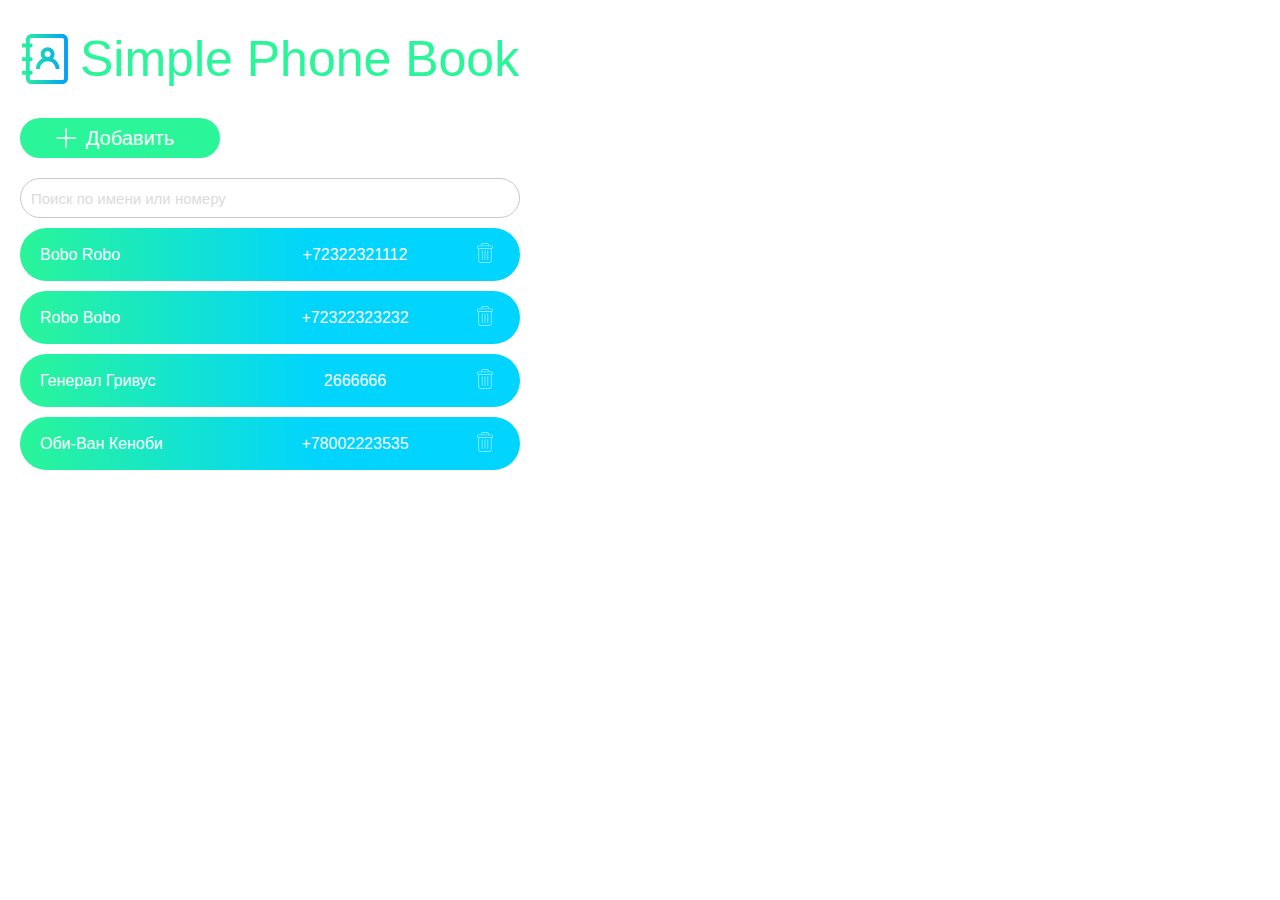
<file: index.html>
<!doctype html><html lang="en"><head><link rel="icon" type="image/svg" href="../src/assets/svg/book.svg"><meta charset="utf-8"><meta name="viewport" content="width=device-width"><title>Simple Phone Book</title><link rel="shortcut icon" href="/assets/favicon.ico"><link rel="icon" type="image/png" sizes="16x16" href="/assets/favicon-16x16.png"><link rel="icon" type="image/png" sizes="32x32" href="/assets/favicon-32x32.png"><link rel="icon" type="image/png" sizes="48x48" href="/assets/favicon-48x48.png"><link rel="manifest" href="/assets/manifest.json"><meta name="mobile-web-app-capable" content="yes"><meta name="theme-color" content="#fff"><meta name="application-name" content="phone-book"><link rel="apple-touch-icon" sizes="57x57" href="/assets/apple-touch-icon-57x57.png"><link rel="apple-touch-icon" sizes="60x60" href="/assets/apple-touch-icon-60x60.png"><link rel="apple-touch-icon" sizes="72x72" href="/assets/apple-touch-icon-72x72.png"><link rel="apple-touch-icon" sizes="76x76" href="/assets/apple-touch-icon-76x76.png"><link rel="apple-touch-icon" sizes="114x114" href="/assets/apple-touch-icon-114x114.png"><link rel="apple-touch-icon" sizes="120x120" href="/assets/apple-touch-icon-120x120.png"><link rel="apple-touch-icon" sizes="144x144" href="/assets/apple-touch-icon-144x144.png"><link rel="apple-touch-icon" sizes="152x152" href="/assets/apple-touch-icon-152x152.png"><link rel="apple-touch-icon" sizes="167x167" href="/assets/apple-touch-icon-167x167.png"><link rel="apple-touch-icon" sizes="180x180" href="/assets/apple-touch-icon-180x180.png"><link rel="apple-touch-icon" sizes="1024x1024" href="/assets/apple-touch-icon-1024x1024.png"><meta name="apple-mobile-web-app-capable" content="yes"><meta name="apple-mobile-web-app-status-bar-style" content="black-translucent"><meta name="apple-mobile-web-app-title" content="phone-book"><link rel="apple-touch-startup-image" media="(device-width: 320px) and (device-height: 568px) and (-webkit-device-pixel-ratio: 2) and (orientation: portrait)" href="/assets/apple-touch-startup-image-640x1136.png"><link rel="apple-touch-startup-image" media="(device-width: 375px) and (device-height: 667px) and (-webkit-device-pixel-ratio: 2) and (orientation: portrait)" href="/assets/apple-touch-startup-image-750x1334.png"><link rel="apple-touch-startup-image" media="(device-width: 414px) and (device-height: 896px) and (-webkit-device-pixel-ratio: 2) and (orientation: portrait)" href="/assets/apple-touch-startup-image-828x1792.png"><link rel="apple-touch-startup-image" media="(device-width: 375px) and (device-height: 812px) and (-webkit-device-pixel-ratio: 3) and (orientation: portrait)" href="/assets/apple-touch-startup-image-1125x2436.png"><link rel="apple-touch-startup-image" media="(device-width: 414px) and (device-height: 736px) and (-webkit-device-pixel-ratio: 3) and (orientation: portrait)" href="/assets/apple-touch-startup-image-1242x2208.png"><link rel="apple-touch-startup-image" media="(device-width: 414px) and (device-height: 896px) and (-webkit-device-pixel-ratio: 3) and (orientation: portrait)" href="/assets/apple-touch-startup-image-1242x2688.png"><link rel="apple-touch-startup-image" media="(device-width: 768px) and (device-height: 1024px) and (-webkit-device-pixel-ratio: 2) and (orientation: portrait)" href="/assets/apple-touch-startup-image-1536x2048.png"><link rel="apple-touch-startup-image" media="(device-width: 834px) and (device-height: 1112px) and (-webkit-device-pixel-ratio: 2) and (orientation: portrait)" href="/assets/apple-touch-startup-image-1668x2224.png"><link rel="apple-touch-startup-image" media="(device-width: 834px) and (device-height: 1194px) and (-webkit-device-pixel-ratio: 2) and (orientation: portrait)" href="/assets/apple-touch-startup-image-1668x2388.png"><link rel="apple-touch-startup-image" media="(device-width: 1024px) and (device-height: 1366px) and (-webkit-device-pixel-ratio: 2) and (orientation: portrait)" href="/assets/apple-touch-startup-image-2048x2732.png"><link rel="apple-touch-startup-image" media="(device-width: 810px) and (device-height: 1080px) and (-webkit-device-pixel-ratio: 2) and (orientation: portrait)" href="/assets/apple-touch-startup-image-1620x2160.png"><link rel="apple-touch-startup-image" media="(device-width: 320px) and (device-height: 568px) and (-webkit-device-pixel-ratio: 2) and (orientation: landscape)" href="/assets/apple-touch-startup-image-1136x640.png"><link rel="apple-touch-startup-image" media="(device-width: 375px) and (device-height: 667px) and (-webkit-device-pixel-ratio: 2) and (orientation: landscape)" href="/assets/apple-touch-startup-image-1334x750.png"><link rel="apple-touch-startup-image" media="(device-width: 414px) and (device-height: 896px) and (-webkit-device-pixel-ratio: 2) and (orientation: landscape)" href="/assets/apple-touch-startup-image-1792x828.png"><link rel="apple-touch-startup-image" media="(device-width: 375px) and (device-height: 812px) and (-webkit-device-pixel-ratio: 3) and (orientation: landscape)" href="/assets/apple-touch-startup-image-2436x1125.png"><link rel="apple-touch-startup-image" media="(device-width: 414px) and (device-height: 736px) and (-webkit-device-pixel-ratio: 3) and (orientation: landscape)" href="/assets/apple-touch-startup-image-2208x1242.png"><link rel="apple-touch-startup-image" media="(device-width: 414px) and (device-height: 896px) and (-webkit-device-pixel-ratio: 3) and (orientation: landscape)" href="/assets/apple-touch-startup-image-2688x1242.png"><link rel="apple-touch-startup-image" media="(device-width: 768px) and (device-height: 1024px) and (-webkit-device-pixel-ratio: 2) and (orientation: landscape)" href="/assets/apple-touch-startup-image-2048x1536.png"><link rel="apple-touch-startup-image" media="(device-width: 834px) and (device-height: 1112px) and (-webkit-device-pixel-ratio: 2) and (orientation: landscape)" href="/assets/apple-touch-startup-image-2224x1668.png"><link rel="apple-touch-startup-image" media="(device-width: 834px) and (device-height: 1194px) and (-webkit-device-pixel-ratio: 2) and (orientation: landscape)" href="/assets/apple-touch-startup-image-2388x1668.png"><link rel="apple-touch-startup-image" media="(device-width: 1024px) and (device-height: 1366px) and (-webkit-device-pixel-ratio: 2) and (orientation: landscape)" href="/assets/apple-touch-startup-image-2732x2048.png"><link rel="apple-touch-startup-image" media="(device-width: 810px) and (device-height: 1080px) and (-webkit-device-pixel-ratio: 2) and (orientation: landscape)" href="/assets/apple-touch-startup-image-2160x1620.png"><link rel="icon" type="image/png" sizes="228x228" href="/assets/coast-228x228.png"><meta name="msapplication-TileColor" content="#fff"><meta name="msapplication-TileImage" content="/assets/mstile-144x144.png"><meta name="msapplication-config" content="/assets/browserconfig.xml"><link rel="yandex-tableau-widget" href="/assets/yandex-browser-manifest.json"></head><body><div id="root"></div><script src="bundle.min.js"></script></body></html>
</file>
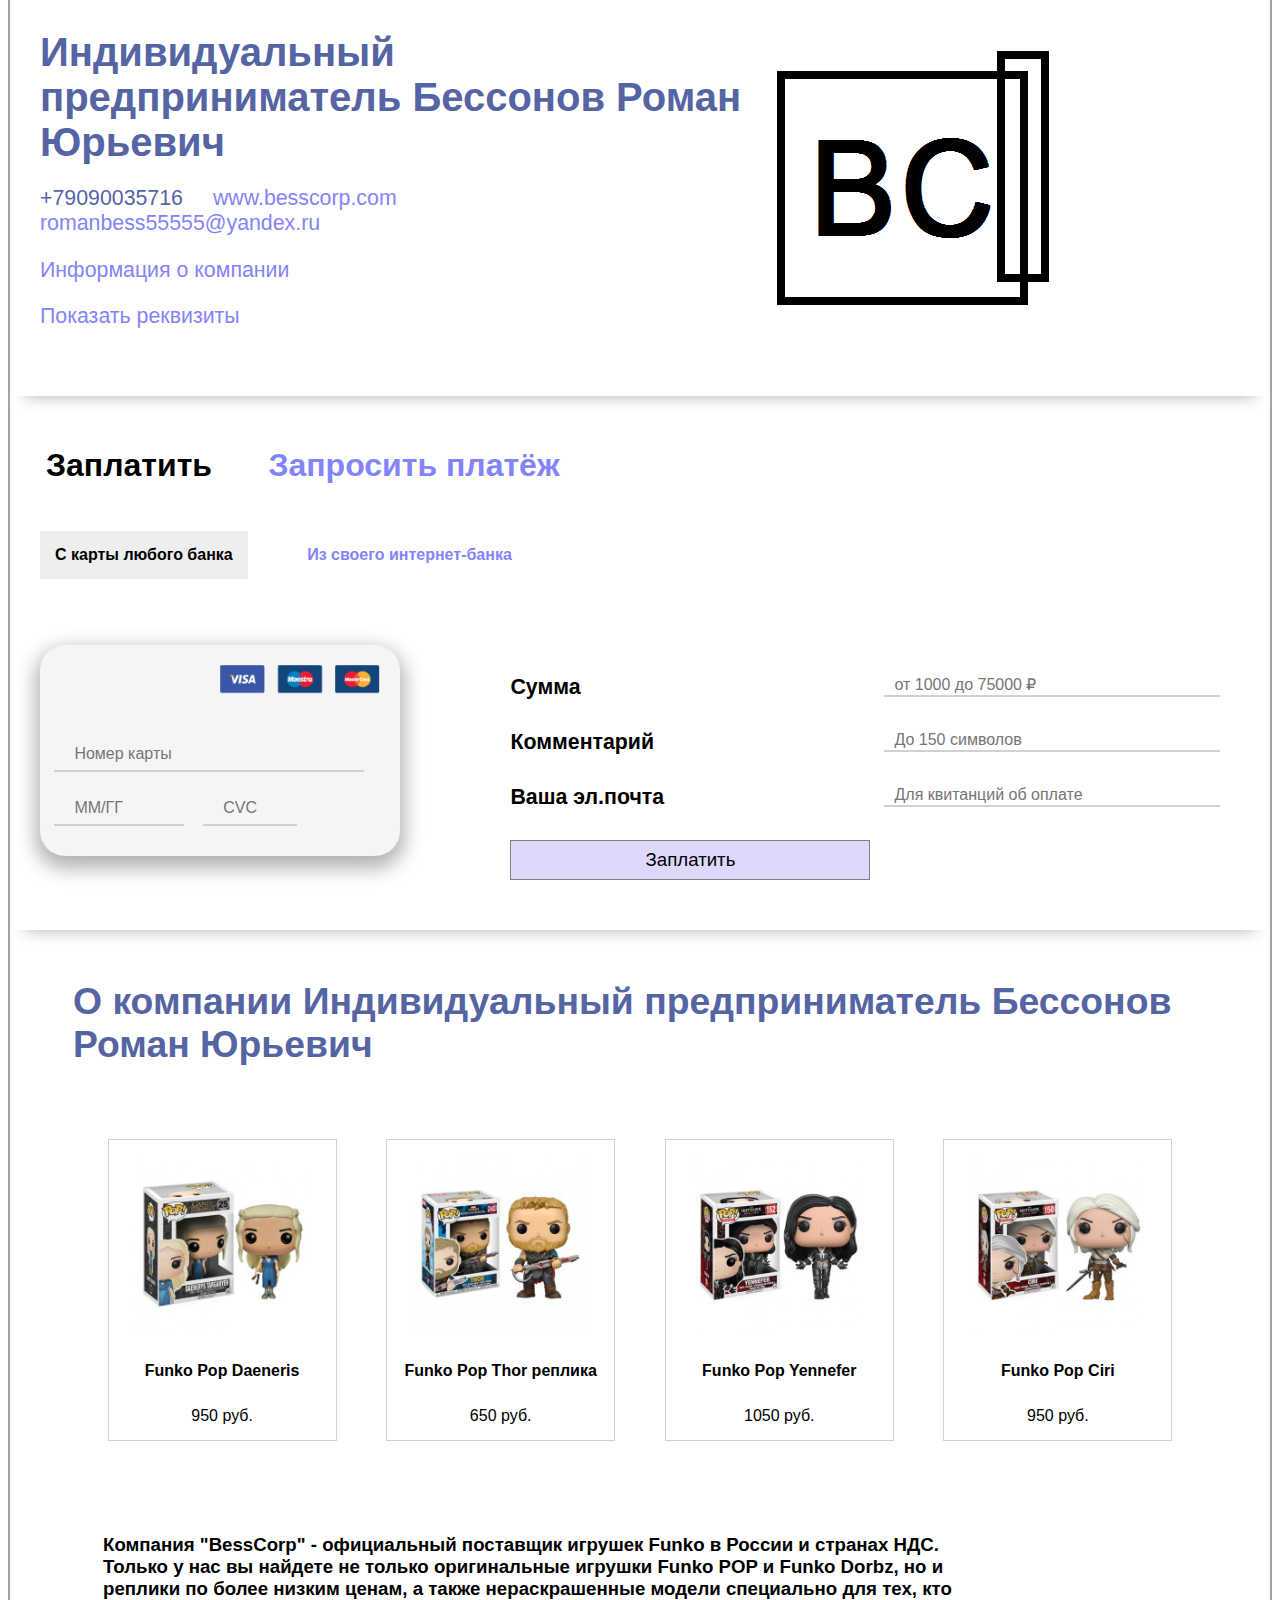
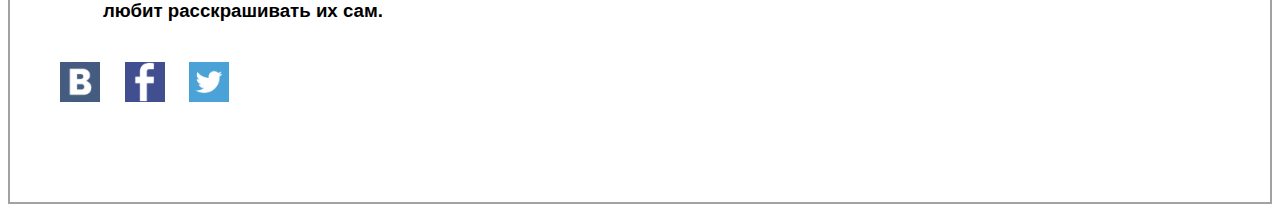
<file: SPA.html>
<!DOCTYPE HTML>
<html>
<head>
    <meta charset="utf-8">
    <title>BessCorpBank</title>
    <meta name="viewport" content="width=device-width,initial-scale=1.0, maximum-scale=1, minimum-scale=1, user-scalable=no" />
    <link rel="stylesheet" type="text/css" href="bcb_style.css">
</head>
<body onload="init()">
    <div class="NativeBlock">
        <div id="ClientBlock">
            <div id="TextInfo">
                <div id="ClientName">Индивидуальный предприниматель Бессонов Роман Юрьевич</div> 
                <div id="ClientContactes">
                    <p><span class="Contactes">+79090035716</span><span  class="Contactes"><a href="">www.besscorp.com</a></span><span  class="Contactes"><a href="">romanbess55555@yandex.ru</a></span></p>
                    <p><a href="">Информация о компании</a></p>
                    <p><a href="">Показать реквизиты</a></p>
                </div> 
            </div>
            <figure id="Icon"><img src='imgs/icon.png'></figure>            
        </div> 
        <div id="OperationBlock">
            <div id="Action_1">
                <button class="ActionButtons1">Заплатить</button>
                <button class="ActionButtons2" onclick="page_3(event)">Запросить платёж</button>
                <p>
                        <button class="ActionButtons3">С карты любого банка</button>
                        <button class="ActionButtons4" onclick="page_2(event)">Из своего интернет-банка</button>
                </p>
                <div class="PayCard">
                    <div class="CardTypes"><img src='imgs/cardTypes.png'></div>
                    <input id="CardNumber" name="CardNumber" type="text" placeholder="Номер карты" maxlength="16">
                    <input id="Date" name="Date" type="text" placeholder="ММ/ГГ" maxlength="5">
                    <input id="CVC" name="CVC" type="text" placeholder="CVC" maxlength="3">
                </div>
                <div class="PayForm1">
                    <div class="InpForm">
                        <div class="InpInfo">Сумма</div>
                        <input class="Inp" name="InpComment" type="text" placeholder="от 1000 до 75000 ₽" maxlength="5">
                    </div>
                    <div class="InpForm">
                        <div class="InpInfo">Комментарий</div>
                        <input class="Inp" name="InpComment" type="text" placeholder="До 150 символов" maxlength="150">
                    </div>
                    <div class="InpForm">
                        <div class="InpInfo">Ваша эл.почта</div>
                        <input class="Inp" name="InpComment" type="text" placeholder="Для квитанций об оплате" maxlength="50">
                    </div>
                    <button>Заплатить</button>
                </div>
            </div>
            <div id="Action_2">
                <button class="ActionButtons1">Заплатить</button>
                <button class="ActionButtons2" onclick="page_3(event)">Запросить платёж</button>
                <p>
                        <button class="ActionButtons4"  onclick="page_1(event)">С карты любого банка</button>
                        <button class="ActionButtons3">Из своего интернет-банка</button>
                </p>
                <div class="PayDescr">
                    Сформируйте платёжку и загрузите её в свой банк для подписи
                </div>
                <div class="PayForm2">
                    <div class="InpForm">
                        <div class="InpInfo2">От кого</div>
                        <input class="Inp2" name="InpComment" type="text" placeholder="ИНН или название плательщика" maxlength="50">
                    </div>
                    <div class="InpForm">
                        <div class="InpInfo2">БИК</div>
                        <input class="Inp2" name="InpComment" type="text" placeholder="" maxlength="50">
                    </div>
                    <div class="InpForm">
                        <div class="InpInfo2">Номер счёта</div>
                        <input class="Inp2" name="InpComment" type="text" placeholder="Назначение платежа" maxlength="50">
                    </div>
                    <div class="InpForm">
                        <div class="InpInfo2">За что</div>
                        <input class="Inp2" id="NDSValue1" name="InpComment" type="text" placeholder="" disabled>
                    </div>
                    <div class="InpForm">
                        <div class="InpInfo2">НДС</div>
                        <div class="NDSVariation">
                            <button class="NDS" onclick="set_nds('НДС 18%', '1')">НДС 18%</button>
                            <button class="NDS" onclick="set_nds('НДС 10%', '1')">НДС 10%</button>
                            <button class="NDS" onclick="set_nds('Без НДС', '1')">Без НДС</button>
                        </div>
                    </div>
                    <div class="InpForm">
                        <div class="InpInfo2">Сумма</div>
                        <input class="Inp2" name="InpComment" type="text" placeholder="" maxlength="50">
                    </div>
                    
                </div>
                <button class="MakeForm">Получить файл для интернет-банка</button>
                <button class="FormRemove">Очистить форму</button>
            </div>
            <div id="Action_3">
                <button class="ActionButtons2" onclick="page_1(event)">Заплатить</button>
                <button class="ActionButtons1">Запросить платёж</button>
                <div class="PayDescr">
                    Создайте платёжку, а Индивидуальный предприниматель Бессонов Роман Юрьевич подпишет её у себя в интернет-банке
                </div>
                <div class="PayForm2">
                    <div class="InpForm">
                        <div class="InpInfo2">ИНН получателя</div>
                        <input class="Inp2" name="InpComment" type="text" placeholder="ИНН или название получателя" maxlength="50">
                    </div>
                    <div class="InpForm">
                        <div class="InpInfo2">БИК</div>
                        <input class="Inp2" name="InpComment" type="text" placeholder="" maxlength="50">
                    </div>
                    <div class="InpForm">
                        <div class="InpInfo2">Номер счёта</div>
                        <input class="Inp2" name="InpComment" type="text" placeholder="Назначение платежа" maxlength="50">
                    </div>
                    <div class="InpForm">
                        <div class="InpInfo2">За что</div>
                        <input class="Inp2" id="NDSValue2" name="InpComment" type="text" placeholder="" disabled>
                    </div>
                    <div class="InpForm">
                        <div class="InpInfo2">НДС</div>
                        <div class="NDSVariation">
                            <button class="NDS" onclick="set_nds('НДС 18%', '2')">НДС 18%</button>
                            <button class="NDS" onclick="set_nds('НДС 10%', '2')">НДС 10%</button>
                            <button class="NDS" onclick="set_nds('Без НДС', '2')">Без НДС</button>
                        </div>
                    </div>
                    <div class="InpForm">
                        <div class="InpInfo2">Сколько</div>
                        <input class="Inp2" name="InpComment" type="text" placeholder="" maxlength="50">
                    </div>
                    <div class="InpForm">
                        <div class="InpInfo2">Телефон</div>
                        <input class="Inp2" name="InpComment" type="text" placeholder="+7**********" maxlength="12">
                    </div>
                    <div class="InpForm">
                            <div class="InpInfo2"></div>
                        <a class="PersDataMSG">Оставляя телефон, вы соглашаетесь на обработку персональных данных</a>
                    </div>
                    <div class="InpForm">
                        <div class="InpInfo2">Эл.почта</div>
                        <input class="Inp2" name="InpComment" type="text" placeholder="Для уведомлений об оплате" maxlength="12">
                    </div>
                </div>
                <button class="MakeForm">Создать платёж</button>
                <button class="FormRemove">Очистить форму</button>
            </div>
        </div>
        <div id="AboutBlock">
            <div id="CompanyName">О компании Индивидуальный предприниматель Бессонов Роман Юрьевич</div>
            <div id="CompanyProducts">
                <div id="ProductPreview">
                    <img src="imgs/pr1.jpg">
                    <div id="PrName">Funko Pop Daeneris</div>
                    <div id="PrPrice">950 руб.</div>
                </div>
                <div id="ProductPreview">
                    <img src="imgs/pr2.jpg">
                    <div id="PrName">Funko Pop Thor реплика</div>
                    <div id="PrPrice">650 руб.</div>
                </div>
                <div id="ProductPreview">
                    <img src="imgs/pr3.jpg">
                    <div id="PrName">Funko Pop Yennefer</div>
                    <div id="PrPrice">1050 руб.</div>
                </div>
                <div id="ProductPreview">
                    <img src="imgs/pr4.jpg">
                    <div id="PrName">Funko Pop Ciri</div>
                    <div id="PrPrice">950 руб.</div>
                </div>
            </div>
            <div id="CompanyDescription">
                Компания "BessCorp" - официальный поставщик игрушек Funko в России и странах НДС. Только у нас вы найдете
                не только оригинальные игрушки Funko POP и Funko Dorbz, но и реплики по более низким ценам, а также нераскрашенные модели специально для 
                тех, кто любит расскрашивать их сам.
            </div>
        </div>
        <footer>
            <div class="vk"><a href=""><img src="imgs/vk.png"></a></div>
            <div class="fb"><a href=""><img src="imgs/facebook.png"></a></div>
            <div class="tw"><a href=""><img src="imgs/twit.png"></a></div>
        </footer>
    </div>
    <script>
        function init(){
			var event = new Event('build');
            page_1(event);
		}
        function page_1(e){
			e.preventDefault();
            document.getElementById("Action_1").style.display = "inline";
			document.getElementById("Action_2").style.display = "none";
			document.getElementById("Action_3").style.display = "none";
        }
        function page_2(e){
			e.preventDefault();
            document.getElementById("Action_2").style.display = "inline";
			document.getElementById("Action_1").style.display = "none";
			document.getElementById("Action_3").style.display = "none";
        }
        function page_3(e){
			e.preventDefault();
            document.getElementById("Action_3").style.display = "inline";
			document.getElementById("Action_1").style.display = "none";
			document.getElementById("Action_2").style.display = "none";
        }
        function set_nds(val, type) {
			document.getElementById("NDSValue" + type).value = val;
		}
    </script>
</body>
</html>
</file>
<file: bcb_style.css>
html, body {
    margin-top: 0;
    height: 100%;
}
.NativeBlock {
    position: relative;
    border-left: 2px solid #a3a1a1;
    border-right: 2px solid #a3a1a1;
    border-bottom: 2px solid #a3a1a1;
    max-width: 1280px; 
    min-height: 100%;
    margin-top: 0;
    margin-right: auto;
    margin-bottom: 0;
    margin-left: auto;
    font-family: 'Calibri', sans-serif;
}
#ClientBlock {
    overflow: hidden;
    padding: 30px;
    box-shadow: 0px 15px 15px -15px rgb(177, 175, 175);
}
#ClientName { 
    font-size: 30pt;
    font-weight: 600;
    color: rgb(85, 100, 163);
}
#ClientContactes {
    max-width: 650px;
    font-size: 16pt;
    font-weight: 500;
    color: rgb(85, 100, 163);
}
#Icon img {
    width: 30%;
    max-width: 300px;
    max-height: 300px;
}
#TextInfo {
    width: 60%;
    float: left;
}
#OperationBlock {
    padding: 30px;
    padding-top: 50px;
    padding-bottom: 50px;
    overflow: hidden;
    box-shadow: 0px 15px 15px -15px rgb(177, 175, 175);
}
#CardNumber {
    padding-left: 20px;
	margin-left: 4%;
    width: 80%;
	height: 30px;
	margin-top: 20px;
    outline: 0;
    border: rgb(245, 245, 245);
    background: inherit;
	border-bottom: 2px solid rgb(209, 209, 209);
	font-size: 16px;
}
#Date {
    padding-left: 20px;
	margin-left: 4%;
    width: 30%;
	height: 30px;
	margin-top: 20px;
    outline: 0;
    border: rgb(245, 245, 245);
    background: inherit;
	border-bottom: 2px solid rgb(209, 209, 209);
	font-size: 16px;
}
#CVC {
    padding-left: 20px;
	margin-left: 4%;
    width: 20%;
	height: 30px;
	margin-top: 20px;
    outline: 0;
    border: rgb(245, 245, 245);
    background: inherit;
	border-bottom: 2px solid rgb(209, 209, 209);
	font-size: 16px;
}
#AboutBlock {
    padding: 5%;
    padding-top: 50px;
    padding-bottom: 180px;
}
#CompanyName {
    font-size: 28pt;
    font-weight: 600;
    color: rgb(85, 100, 163);
}
#CompanyProducts {
    padding-top: 50px;
    padding-bottom: 50px;
    width: 100%;
    text-align: center;
    white-space: nowrap;
}
#ProductPreview {
    margin: 2%;
    display: inline-block;
    vertical-align: top;
    text-align: center;
    width: 20%;
    border: 1px solid rgb(209, 209, 209);
    white-space: normal;
}
#ProductPreview img {
    padding: 8%;
    width: 80%;
    height: auto;
}
#PrName {
    padding-top: 10px;
    font-weight: 600;
    height: 40px;
}
#PrPrice {
    padding-top: 5px;
    padding-bottom: 15px;
}
#CompanyDescription {
    padding-top: 20px;
    padding-right: 20%;
    padding-left: 30px;
    font-size: 14pt;
    font-weight: 600;
}
#DescriptionFull {
    padding-top: 20px;
}
.ActionButtons1 {
    display: inline-block;
    vertical-align:top;
    font-size: 24pt;
    font-weight: 600;
    color: black;
    margin-right: 40px;
    border-width: 0px;
    background-color: white;
    outline: 0;
}
.ActionButtons2 {
    display: inline-block;
    vertical-align:top;
    font-size: 24pt;
    font-weight: 600;
    color: rgb(132, 132, 250);
    border-width: 0px;
    background-color: white;
    outline: 0;
    margin-right: 40px;
}
.ActionButtons2:hover {
    color: rgb(66, 66, 255);
    cursor: pointer;
}
.ActionButtons3 {
    display: inline-block;
    vertical-align:top;
    font-size: 12pt;
    font-weight: 600;
    color: black;
    margin-right: 40px;
    margin-top: 30px;
    padding: 15px;
    border-width: 0px;
    background-color: rgb(238, 238, 238);
    outline: 0;
}
.ActionButtons4 {
    display: inline-block;
    vertical-align:top;
    font-size: 12pt;
    font-weight: 600;
    color: rgb(132, 132, 250);
    margin-right: 40px;
    margin-top: 30px;
    padding: 15px;
    border-width: 0px;
    background-color: white;
    outline: 0;
}
.ActionButtons4:hover {
    color: rgb(66, 66, 255);
    cursor: pointer;
}
.Contactes {
    display: inline-block;
    vertical-align:top;
    padding-right: 30px;
}
.PayCard {
    display: inline-block;
    width: 30%;
    margin-top: 50px;
    margin-right: 8%;
    padding-bottom: 30px;
    background-color: rgb(245, 245, 245);
    border-radius: 25px;
    box-shadow: 0px 8px 20px 4px rgb(177, 175, 175);
}
.CardTypes {
    padding: 20px;
    padding-left: 50%;
}
.CardTypes img {
    width: 100%;
}
.PayForm1 {
    display: inline-block;
    margin-top: 50px;
    width: 60%;
    vertical-align: top;
    overflow: hidden;
}
.InpForm {
    overflow: hidden;
}
.InpInfo {
    float: left;
    width: 50%;
    font-size: 16pt;
    font-weight: 600;
	margin-left: 10px;
	margin-top: 30px;
}
.Inp {
    float: right;
    width: 45%;
    padding-left: 10px;
	margin-left: 0px;
	margin-top: 30px;
    outline: 0;
    border: rgb(245, 245, 245);
    background: inherit;
	border-bottom: 2px solid rgb(209, 209, 209);
	font-size: 16px;
}
.PayForm2 {
    display: inline-block;
    margin-top: 30px;
    width: 80%;
    vertical-align: top;
}
.InpInfo2 {
    float: left;
    width: 40%;
    font-size: 16pt;
    font-weight: 600;
    color: grey;
	margin-left: 10px;
	margin-top: 30px;
}
.Inp2 {
    float: right;
    width: 55%;
    padding-left: 10px;
	margin-left: 0px;
	margin-top: 30px;
    outline: 0;
    border: rgb(245, 245, 245);
    background: inherit;
	border-bottom: 2px solid rgb(209, 209, 209);
	font-size: 16px;
}
.PayForm1 button {
    float: left;
    width: 50%;
    font-size: 16pt;
    font-weight: 600;
	margin-left: 10px;
    margin-top: 30px;
    font-size: 14pt;
    font-weight: 500;
    background-color: rgba(158, 136, 248, 0.329);
    border: 1px solid grey;
    height: 40px;
    outline: 0;
}
.MakeForm {
    display: block;
    width: 30%;
    font-size: 16pt;
    font-weight: 600;
	margin-left: 10px;
    margin-top: 40px;
    font-size: 14pt;
    font-weight: 500;
    background-color: rgba(158, 136, 248, 0.329);
    border: 1px solid grey;
    height: 50px;
    outline: 0;
}
.PayForm1 button:hover {
    background-color: rgb(193, 179, 255);
    cursor: pointer;
}
.MakeForm:hover {
    background-color: rgb(193, 179, 255);
    cursor: pointer;
}
.FormRemove {
    display: block;
    font-size: 12pt;
    font-weight: 600;
    margin-top: 20px;
    margin-left: 10px;
    color: rgb(132, 132, 250);
    border-width: 0px;
    background-color: white;
    outline: 0;
}
.FormRemove:hover {
    text-decoration: underline;
    cursor: pointer;
}
.NDS {
    font-size: 12pt;
    font-weight: 600;
    margin-top: 30px;
    margin-left: 10px;
    color: rgb(132, 132, 250);
    border-width: 0px;
    background-color: white;
    outline: 0;
}
.NDS:hover {
    color: rgb(66, 66, 255);
    cursor: pointer;
}
.NDSVariation {
    float: right;
    width: 45%;
}
.PersDataMSG {
    margin-left: 10px;
    margin-top: 10px;
    float: right;
    width: 55%;
}
.PersDataMSG:hover {
    color: rgb(66, 66, 255);
    cursor: pointer;
}
.vk {
    display: inline-block;
    margin-right: 20px;
    width: 40px;
    height: 40px;
    background: #455C81; 
}
.vk img {
    width: 100%;
}
.fb {
    display: inline-block;
    margin-right: 20px;
    width: 40px;
    height: 40px;
    background: #414F91;
}
.fb img {
    width: 100%;
}
.tw {
    display: inline-block;
    margin-right: 20px;
    width: 40px;
    height: 40px;
    background: #4AA2D7;
}
.tw img {
    width: 100%;
}
.PayDescr {
    padding: 6px;
    padding-top: 30px;
    font-size: 16pt;
    font-weight: 600;
}
footer {
    position: absolute;
    padding-top: 40px;
    padding-bottom: 30px;
    padding: 4%;
    width: 90%;
    left: 0;
    bottom: 0;
    height: 90px;
}
a { 
    text-decoration: none;
    color: rgb(132, 132, 250);
} 
@media (max-width: 767px) {
    #Icon img {
        width: 100%;
    }
    #CompanyProducts {
        white-space: normal;
    }
    #ProductPreview {
        width: 40%;
    }
    #TextInfo {
        width: 100%;
    }
    .NDSVariation {
        float: left;
        width: 80%;
    }
    .PayForm1 {
        width: 90%;
    }
    .PayForm2 {
        width: 100%;
    }
    .PayCard {
        width: 70%;
    }
    .Inp {
        float: left;
        width: 80%;
        font-size: 14px;
    }
    .InpInfo {
        width: 80%;
        font-size: 14pt;
    }
    .Inp2 {
        float: left;
        width: 80%;
        font-size: 14px;
    }
    .InpInfo2 {
        width: 80%;
        font-size: 14pt;
    }
    .MakeForm {
        font-size: 10pt;
        width: 50%;
    }
    .PersDataMSG {
        float: left;
        width: 90%;
    }
}
@media (max-width: 459px) {
    #ClientName { 
        font-size: 20pt;
    }
    #ClientContactes {
        font-size: 12pt;
    }
    #ProductPreview {
        width: 90%;
    }
    #CompanyName {
        font-size: 20pt;
    }
    #CompanyDescription {
        font-size: 12pt;
    }
    .PayCard {
        width: 100%;
    }
    .ActionButtons1 {
        font-size: 16pt;
        margin-right: 0;
        width: 90%;
    }
    .ActionButtons2 {
        font-size: 16pt;
        margin-right: 0;
        width: 90%;
    }
    .ActionButtons3 {
        font-size: 10pt;
        margin-top: 15px;
        margin-right: 0;
        width: 90%;
    }
    .ActionButtons4 {
        font-size: 10pt;
        margin-top: 15px;
        margin-right: 0;
        width: 90%;
    }
    .Inp {
        font-size: 12px;
    }
    .InpInfo {
        font-size: 12pt;
    }
    .Inp2 {
        font-size: 12px;
        width: 100%;
    }
    .InpInfo2 {
        font-size: 12pt;
        width: 100%;
    }
    .PayForm1 button {
        font-size: 10pt;
    }
    .MakeForm {
        width: 100%;
    }
    .FormRemove {
        font-size: 10pt;
    }
    .PersDataMSG {
        font-size: 8pt;
    }
}
</file>
